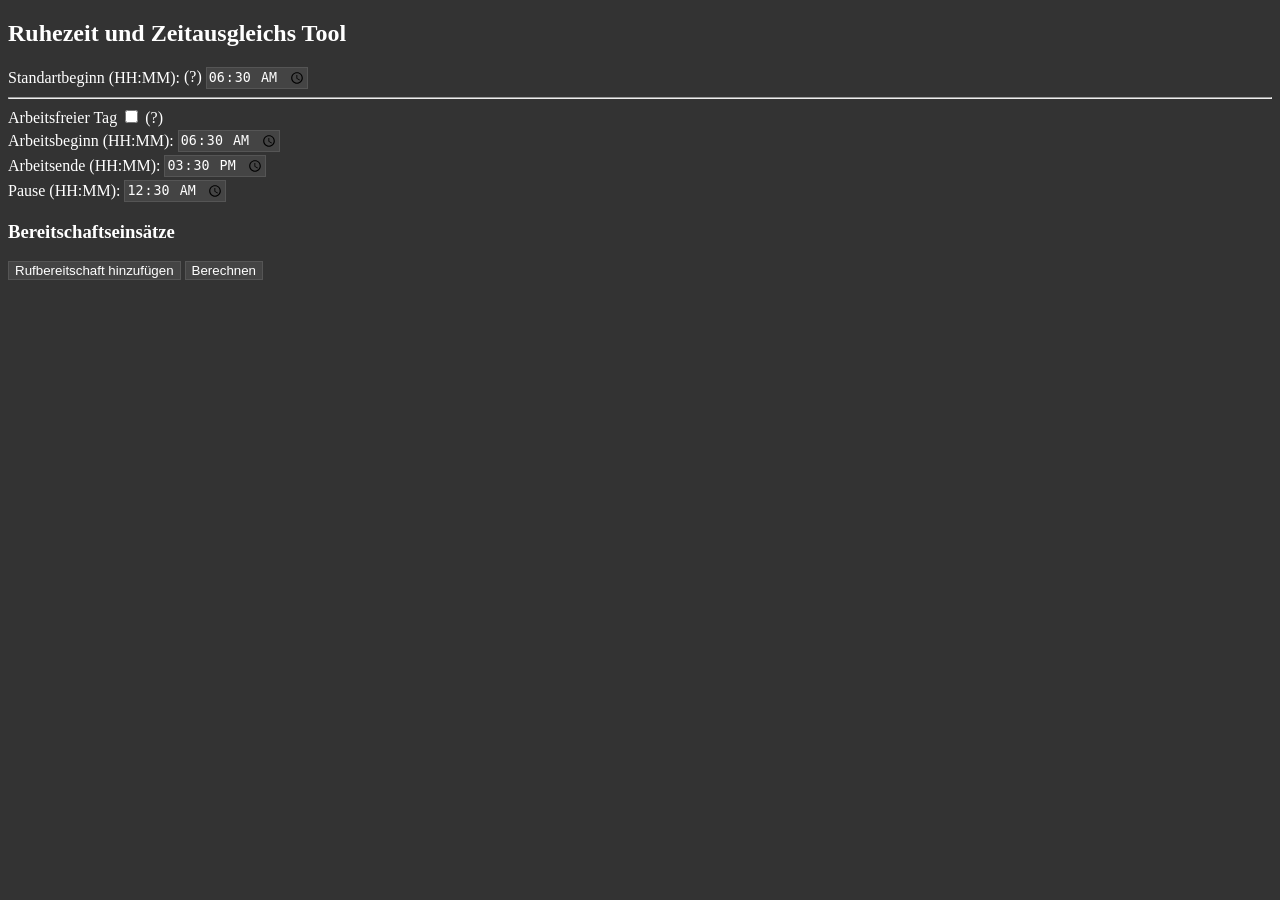
<file: index.html>
<!DOCTYPE html>
<html lang="de">
<head>
    <meta charset="UTF-8">
    <meta name="viewport" content="width=device-width, initial-scale=1">
    <title>Ruhezeit und Zeitausgleich Berechner</title>
    <link rel="stylesheet" href="main.css">
</head>
<body>
  <h2>Ruhezeit und Zeitausgleichs Tool</h2>
  <form id="arbeitZeitenForm">
    <div>
      <div id="regularBeginnDiv" style="margin-top: 3px;">
        <label for="regularBeginn">Standartbeginn (HH:MM):</label>
        <div class="hover-text">(?)
          <span class="tooltip-text top">Der reguläre Arbeitsbeginn in Abhängigkeit mit den gearbeiteten Wochenstunden oder anderen Vereinbarungen.</span>
        </div>
        <input type="time" id="regularBeginn" value="00:00" required>
      </div>
      <hr>
      <label for="arbeitFrei">Arbeitsfreier Tag</label>
      <input type="checkbox" id="arbeitFrei" name="arbeitFrei" />
      <div class="hover-text">(?)
        <span class="tooltip-text top">War der Start Tag ein Tag ohne SOLL Arbeitszeit? Erklärung: Ein Rufbereitschafts Interval startet z.b. um 07:00 und geht minimal 8 Stunden und maximal 24 Stunden.</span>
      </div>
    </div>
    <div id="arbeitBeginnDiv" style="margin-top: 3px;">
      <label for="arbeitBeginn">Arbeitsbeginn (HH:MM):</label>
      <input type="time" id="arbeitBeginn" value="06:30" required>
    </div>
    <div id="arbeitEndeDiv" style="margin-top: 3px;">
      <label for="arbeitEnde">Arbeitsende (HH:MM):</label>
      <input type="time" id="arbeitEnde" value="15:30" required>
    </div>
    <div id="arbeitPauseDiv" style="margin-top: 3px;">
      <label for="arbeitEnde">Pause (HH:MM):</label>
      <input type="time" id="arbeitPause" value="00:30" required>
    </div>
    <div id="rufBereitschaftContainer">
    <h3>Bereitschaftseinsätze</h3>
 <!-- Rufbereitschaften werden dynamisch hinzugefügt -->
    </div>
    <div style="margin-top: 8px;">
      <button type="button" onclick="addRufBereitschaft()">Rufbereitschaft hinzufügen</button>
      <button type="button" onclick="calculate()">Berechnen</button>
    </div>
   </form>
  <div id="ergebnisse">
  </div>
  <script src="main.js"></script>
</body>
</html>
</file>
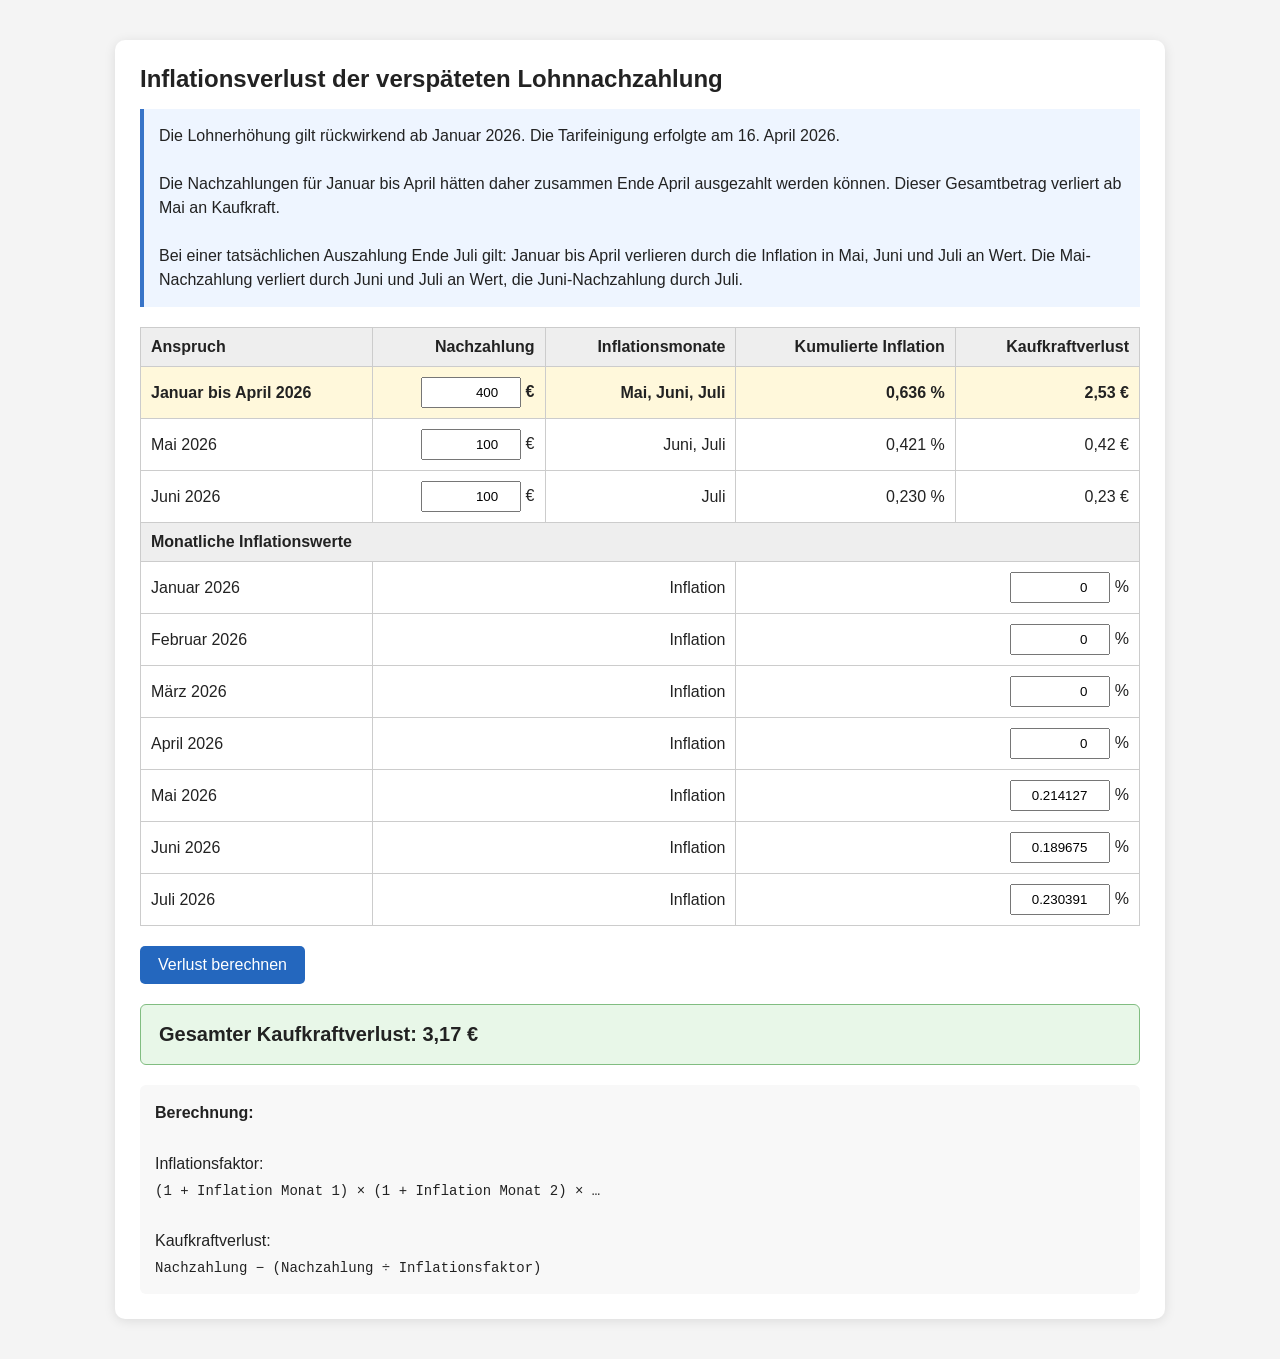
<file: raiseloss.html>
<!DOCTYPE html>
<html lang="de">
<head>
  <meta charset="UTF-8">
  <meta name="viewport" content="width=device-width, initial-scale=1.0">

  <title>Inflationsverlust durch verspätete Lohnnachzahlung</title>

  <style>
    body {
      max-width: 1050px;
      margin: 40px auto;
      padding: 0 20px;
      font-family: Arial, sans-serif;
      background: #f4f4f4;
      color: #222;
    }

    .container {
      padding: 25px;
      background: white;
      border-radius: 10px;
      box-shadow: 0 2px 12px rgba(0, 0, 0, 0.1);
    }

    h1 {
      margin-top: 0;
      font-size: 24px;
    }

    .info {
      margin-bottom: 20px;
      padding: 15px;
      line-height: 1.5;
      background: #eef5ff;
      border-left: 4px solid #3874c8;
    }

    table {
      width: 100%;
      margin-bottom: 20px;
      border-collapse: collapse;
    }

    th,
    td {
      padding: 10px;
      border: 1px solid #ccc;
      text-align: right;
    }

    th {
      background: #eee;
    }

    th:first-child,
    td:first-child {
      text-align: left;
    }

    input[type="number"] {
      width: 100px;
      padding: 6px;
      box-sizing: border-box;
      text-align: right;
    }

    button {
      padding: 10px 18px;
      border: 0;
      border-radius: 5px;
      background: #2467be;
      color: white;
      font-size: 16px;
      cursor: pointer;
    }

    button:hover {
      background: #194e91;
    }

    .result {
      margin-top: 20px;
      padding: 18px;
      background: #e8f7e8;
      border: 1px solid #81bd81;
      border-radius: 6px;
      font-size: 20px;
      font-weight: bold;
    }

    .formula {
      margin-top: 20px;
      padding: 15px;
      background: #f8f8f8;
      border-radius: 6px;
      line-height: 1.6;
    }

    .formula code {
      font-size: 14px;
    }

    .group-row {
      background: #fff8db;
      font-weight: bold;
    }

    @media (max-width: 750px) {
      table {
        font-size: 13px;
      }

      th,
      td {
        padding: 6px;
      }

      input[type="number"] {
        width: 75px;
      }
    }
  </style>
</head>

<body>
  <div class="container">
    <h1>Inflationsverlust der verspäteten Lohnnachzahlung</h1>

    <div class="info">
      Die Lohnerhöhung gilt rückwirkend ab Januar 2026. Die Tarifeinigung
      erfolgte am 16. April 2026.
      <br><br>
      Die Nachzahlungen für Januar bis April hätten daher zusammen Ende April
      ausgezahlt werden können. Dieser Gesamtbetrag verliert ab Mai an
      Kaufkraft.
      <br><br>
      Bei einer tatsächlichen Auszahlung Ende Juli gilt:
      Januar bis April verlieren durch die Inflation in Mai, Juni und Juli an
      Wert. Die Mai-Nachzahlung verliert durch Juni und Juli an Wert, die
      Juni-Nachzahlung durch Juli.
    </div>

    <table>
      <thead>
        <tr>
          <th>Anspruch</th>
          <th>Nachzahlung</th>
          <th>Inflationsmonate</th>
          <th>Kumulierte Inflation</th>
          <th>Kaufkraftverlust</th>
        </tr>
      </thead>

      <tbody id="resultRows"></tbody>
    </table>

    <button type="button" id="calculateButton">
      Verlust berechnen
    </button>

    <div class="result">
      Gesamter Kaufkraftverlust:
      <span id="totalLoss">0,00 €</span>
    </div>

    <div class="formula">
      <strong>Berechnung:</strong>
      <br><br>

      Inflationsfaktor:
      <br>
      <code>
        (1 + Inflation Monat 1) × (1 + Inflation Monat 2) × …
      </code>

      <br><br>

      Kaufkraftverlust:
      <br>
      <code>
        Nachzahlung − (Nachzahlung ÷ Inflationsfaktor)
      </code>
    </div>
  </div>

  <script>
    /*
     * Hier können Inflation und Nachzahlung direkt fest eingetragen werden.
     *
     * inflation:
     * Monatliche Inflation in Prozent.
     *
     * payment:
     * Nachzahlung für diesen Monat in Euro.
     *
     * Die Werte werden anschließend trotzdem als Eingabefelder angezeigt
     * und können im Browser geändert werden.
     */
const months = [
  { name: "Januar 2026",  inflation: 0,        payment: 100 },
  { name: "Februar 2026", inflation: 0,        payment: 100 },
  { name: "März 2026",    inflation: 0,        payment: 100 },
  { name: "April 2026",   inflation: 0,        payment: 100 },
  { name: "Mai 2026",     inflation: 0.214127, payment: 100 },
  { name: "Juni 2026",    inflation: 0.189675, payment: 100 },
  { name: "Juli 2026",    inflation: 0.230391, payment: 100 }
];

    /*
     * Tatsächlicher Auszahlungsmonat.
     *
     * 6 = Juli, weil Arrays bei 0 beginnen:
     *
     * 0 Januar
     * 1 Februar
     * 2 März
     * 3 April
     * 4 Mai
     * 5 Juni
     * 6 Juli
     */
    const paymentMonthIndex = 6;
	const lastClaimMonthIndex = 5; // Juni

    const resultRows = document.getElementById("resultRows");

    function formatCurrency(value) {
      return new Intl.NumberFormat("de-DE", {
        style: "currency",
        currency: "EUR"
      }).format(value);
    }

    function formatPercent(value) {
      return new Intl.NumberFormat("de-DE", {
        minimumFractionDigits: 3,
        maximumFractionDigits: 3
      }).format(value) + " %";
    }

    function getNumber(input) {
      const value = Number.parseFloat(input.value);
      return Number.isFinite(value) ? value : 0;
    }

    function createInputCell(value, className, suffix) {
      return `
        <input
          type="number"
          class="${className}"
          value="${value}"
          step="0.01"
        >
        ${suffix}
      `;
    }

    function createTable() {
      resultRows.innerHTML = "";

      /*
       * Januar bis April werden zu einem Anspruch zusammengefasst.
       * Der gesamte Betrag war nach der Einigung Ende April fällig.
       */
      const janToAprilPayment = months
        .slice(0, 4)
        .reduce((sum, month) => sum + month.payment, 0);

      const groupedRow = document.createElement("tr");
      groupedRow.classList.add("group-row");

      groupedRow.innerHTML = `
        <td>Januar bis April 2026</td>

        <td>
          ${createInputCell(
            janToAprilPayment,
            "grouped-payment",
            "€"
          )}
        </td>

        <td class="inflation-months"></td>
        <td class="cumulative-inflation"></td>
        <td class="loss"></td>
      `;

      resultRows.appendChild(groupedRow);

      /*
       * Ab Mai erhält jeder Anspruch eine eigene Zeile.
       */
      for (let index = 4; index <= lastClaimMonthIndex; index++) {
  const month = months[index];
  const row = document.createElement("tr");

  row.dataset.monthIndex = index;

  row.innerHTML = `
    <td>${month.name}</td>

    <td>
      ${createInputCell(
        month.payment,
        "monthly-payment",
        "€"
      )}
    </td>

    <td class="inflation-months"></td>
    <td class="cumulative-inflation"></td>
    <td class="loss"></td>
  `;

  resultRows.appendChild(row);
}

      /*
       * Inflationseingaben werden separat unterhalb der Berechnung ergänzt.
       */
      const inflationHeader = document.createElement("tr");

      inflationHeader.innerHTML = `
        <th colspan="5" style="text-align:left">
          Monatliche Inflationswerte
        </th>
      `;

      resultRows.appendChild(inflationHeader);

      months.forEach((month, index) => {
        const row = document.createElement("tr");

        row.innerHTML = `
          <td>${month.name}</td>

          <td colspan="2">
            Inflation
          </td>

          <td colspan="2">
            ${createInputCell(
              month.inflation,
              "inflation-input",
              "%"
            )}
          </td>
        `;

        row.querySelector(".inflation-input").dataset.monthIndex = index;

        resultRows.appendChild(row);
      });

      document
        .querySelectorAll("input")
        .forEach(input => input.addEventListener("input", calculate));

      calculate();
    }

    function getInflationRates() {
      const rates = [...document.querySelectorAll(".inflation-input")];

      return rates.map(input => getNumber(input) / 100);
    }

    function calculateInflationFactor(
      inflationRates,
      firstInflationMonth,
      lastInflationMonth
    ) {
      let factor = 1;

      for (
        let index = firstInflationMonth;
        index <= lastInflationMonth;
        index++
      ) {
        factor *= 1 + inflationRates[index];
      }

      return factor;
    }

    function calculateLoss(payment, inflationFactor) {
      if (payment <= 0 || inflationFactor <= 0) {
        return 0;
      }

      const purchasingPower = payment / inflationFactor;

      return payment - purchasingPower;
    }

    function getMonthNames(firstIndex, lastIndex) {
      if (firstIndex > lastIndex) {
        return "Keine";
      }

      return months
        .slice(firstIndex, lastIndex + 1)
        .map(month => month.name.replace(" 2026", ""))
        .join(", ");
    }

    function calculate() {
      const inflationRates = getInflationRates();

      let totalLoss = 0;

      /*
       * Januar bis April:
       *
       * Die gesamte Nachzahlung war Ende April fällig.
       * Der Kaufkraftverlust beginnt deshalb im Mai.
       */
      const groupedRow = document.querySelector(".group-row");
      const groupedPayment = getNumber(
        groupedRow.querySelector(".grouped-payment")
      );

      const groupedFirstInflationMonth = 4;
      const groupedLastInflationMonth = paymentMonthIndex;

      const groupedInflationFactor = calculateInflationFactor(
        inflationRates,
        groupedFirstInflationMonth,
        groupedLastInflationMonth
      );

      const groupedLoss = calculateLoss(
        groupedPayment,
        groupedInflationFactor
      );

      totalLoss += groupedLoss;

      groupedRow.querySelector(".inflation-months").textContent =
        getMonthNames(
          groupedFirstInflationMonth,
          groupedLastInflationMonth
        );

      groupedRow.querySelector(".cumulative-inflation").textContent =
        formatPercent((groupedInflationFactor - 1) * 100);

      groupedRow.querySelector(".loss").textContent =
        formatCurrency(groupedLoss);

      /*
       * Für jeden späteren Monatsanspruch beginnt der Verlust erst im
       * darauffolgenden Monat.
       *
       * Mai    -> Juni und Juli
       * Juni   -> Juli
       * Juli   -> keine Inflation, wenn Ende Juli ausgezahlt
       */
      document
        .querySelectorAll("tr[data-month-index]")
        .forEach(row => {
          const monthIndex = Number(row.dataset.monthIndex);
          const payment = getNumber(
            row.querySelector(".monthly-payment")
          );

          const firstInflationMonth = monthIndex + 1;
          const lastInflationMonth = paymentMonthIndex;

          const inflationFactor = calculateInflationFactor(
            inflationRates,
            firstInflationMonth,
            lastInflationMonth
          );

          const loss = calculateLoss(payment, inflationFactor);

          totalLoss += loss;

          row.querySelector(".inflation-months").textContent =
            getMonthNames(
              firstInflationMonth,
              lastInflationMonth
            );

          row.querySelector(".cumulative-inflation").textContent =
            formatPercent((inflationFactor - 1) * 100);

          row.querySelector(".loss").textContent =
            formatCurrency(loss);
        });

      document.getElementById("totalLoss").textContent =
        formatCurrency(totalLoss);
    }

    document
      .getElementById("calculateButton")
      .addEventListener("click", calculate);

    createTable();
  </script>
</body>
</html>
</file>
<file: main.css>
body {
  background-color: #333;
  color: #fff;
}

input[type="time"], button {
  background-color: #444;
  color: #fff;
  border: 1px solid #555;
}

@media (max-width: 600px) {
  body {
    padding-right: 20px;
    padding-left: 20px;
  }

  .tooltip-text {
    width: auto;
  }

  input[type="time"], button {
    width: 100%;
    margin: 5px 0;
  }
}


.tooltip-text {
  visibility: hidden;
  position: absolute;
  z-index: 1;
  width: 400px;
  color: white;
  background-color: #192733;
  padding: 5px;
}

.hover-text:hover .tooltip-text {
  visibility: visible;
}

.top {
  top: -40px;
  left: -50%;
}

.bottom {
  top: 25px;
  left: -50%;
}

.left {
  top: -8px;
  right: 120%;
}

.right {
  top: -8px;
  left: 120%;
}

.hover-text {
  cursor: help;
  position: relative;
  display: inline-block;
  text-align: center;
}
</file>
